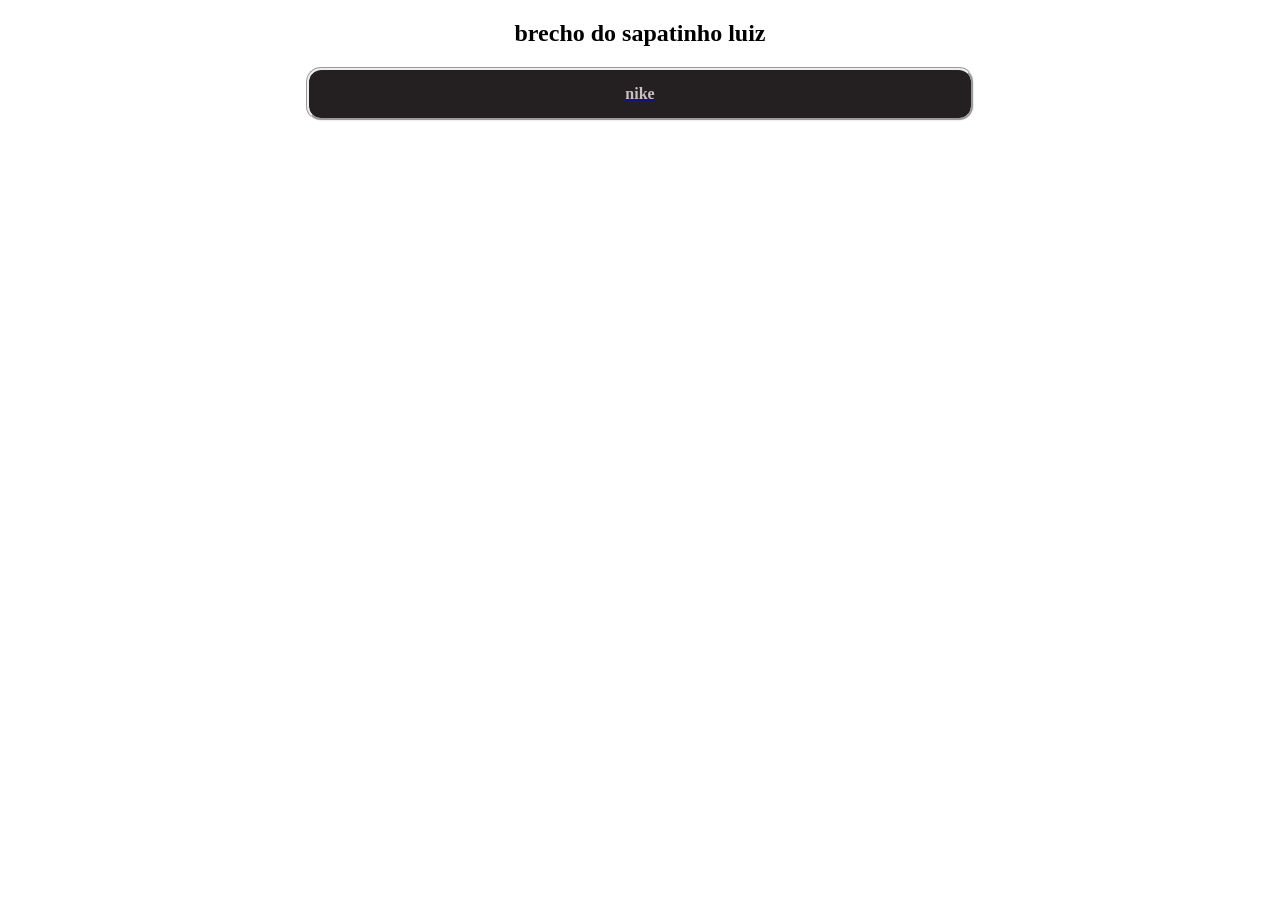
<file: index.html>
<!DOCTYPE html>
<html lang="en">
<head>
    <meta charset="UTF-8">
    <meta name="viewport" content="width=device-width, initial-scale=1.0">
    <title>Document</title>
    <link rel="stylesheet" href="style.css">
</head>
<body><h2>brecho do sapatinho luiz</h2>
    <a href="atividade1/index.html"><p>nike</p></a>

</body>
</html>
</file>
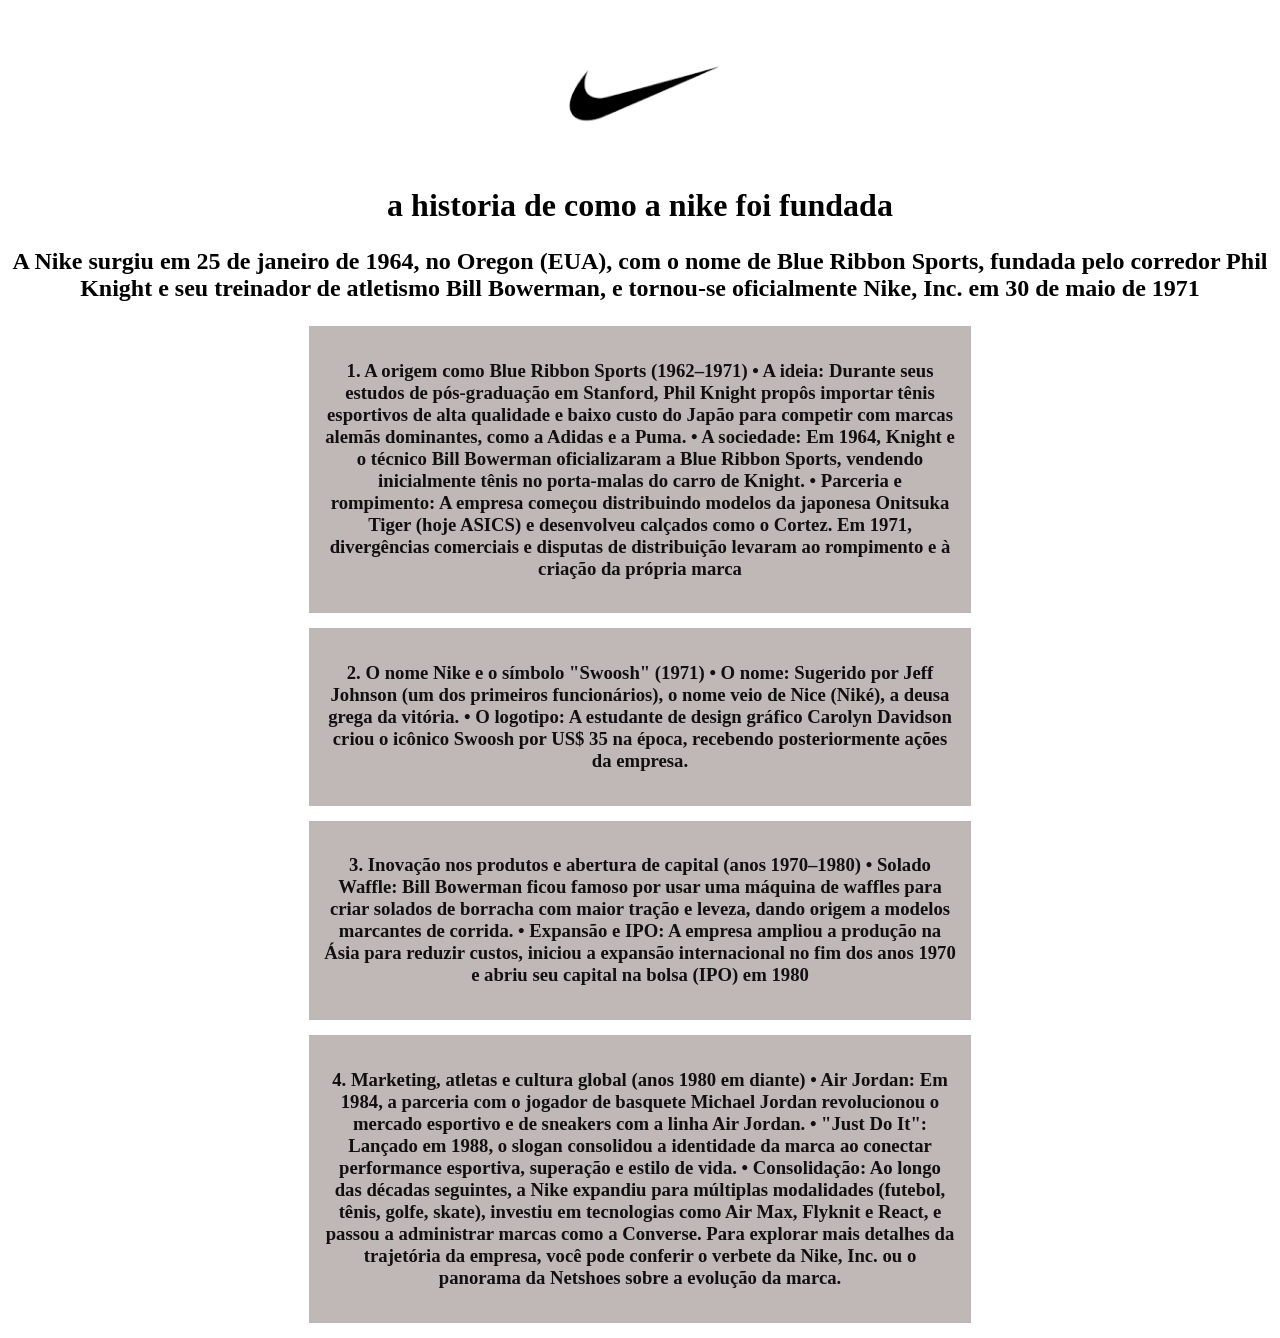
<file: atividade1/index.html>
<!DOCTYPE html>
<html lang="en">
<head>
    <meta charset="UTF-8">
    <meta name="viewport" content="width=device-width, initial-scale=1.0">
    <title>Document</title>
    <link rel="stylesheet" href="style.css">
</head>
<body>  <div class="nike">
    <img src="[data-uri]" alt="">
    
    <h1>a historia de como a nike foi fundada</h1>
    <h2><p>A Nike surgiu em 25 de janeiro de 1964, no Oregon (EUA), com o nome de Blue Ribbon Sports, fundada pelo corredor Phil Knight e seu treinador de atletismo Bill Bowerman, e tornou-se oficialmente Nike, Inc. em 30 de maio de 1971</p></h2>
<h3><p>
1. A origem como Blue Ribbon Sports (1962–1971)

• A ideia: Durante seus estudos de pós-graduação em Stanford, Phil Knight propôs importar tênis esportivos de alta qualidade e baixo custo do Japão para competir com marcas alemãs dominantes, como a Adidas e a Puma.
• A sociedade: Em 1964, Knight e o técnico Bill Bowerman oficializaram a Blue Ribbon Sports, vendendo inicialmente tênis no porta-malas do carro de Knight.
• Parceria e rompimento: A empresa começou distribuindo modelos da japonesa Onitsuka Tiger (hoje ASICS) e desenvolveu calçados como o Cortez. Em 1971, divergências comerciais e disputas de distribuição levaram ao rompimento e à criação da própria marca</p></h3>
<h3><p>
2. O nome Nike e o símbolo "Swoosh" (1971)

• O nome: Sugerido por Jeff Johnson (um dos primeiros funcionários), o nome veio de Nice (Niké), a deusa grega da vitória.
• O logotipo: A estudante de design gráfico Carolyn Davidson criou o icônico Swoosh por US$ 35 na época, recebendo posteriormente ações da empresa.</p></h3>
<h3><p>
3. Inovação nos produtos e abertura de capital (anos 1970–1980)

• Solado Waffle: Bill Bowerman ficou famoso por usar uma máquina de waffles para criar solados de borracha com maior tração e leveza, dando origem a modelos marcantes de corrida.
• Expansão e IPO: A empresa ampliou a produção na Ásia para reduzir custos, iniciou a expansão internacional no fim dos anos 1970 e abriu seu capital na bolsa (IPO) em 1980</p></h3>
<h3><p>
4. Marketing, atletas e cultura global (anos 1980 em diante)

• Air Jordan: Em 1984, a parceria com o jogador de basquete Michael Jordan revolucionou o mercado esportivo e de sneakers com a linha Air Jordan.
• "Just Do It": Lançado em 1988, o slogan consolidou a identidade da marca ao conectar performance esportiva, superação e estilo de vida.
• Consolidação: Ao longo das décadas seguintes, a Nike expandiu para múltiplas modalidades (futebol, tênis, golfe, skate), investiu em tecnologias como Air Max, Flyknit e React, e passou a administrar marcas como a Converse.
Para explorar mais detalhes da trajetória da empresa, você pode conferir o verbete da Nike, Inc. ou o panorama da Netshoes sobre a evolução da marca.</p></h3>




</body>
</html>
</file>
<file: style.css>
p{

background-color:rgb(36, 32, 34) ;
width: 50% ;
padding: 15px ;
color: rgb(199, 193, 193);
font-weight: bold;
border-style: groove;
border-radius: 15px;
text-align: center;
transition: 1s all;
cursor: pointer;
margin: 15px auto;
}
body{
    text-align: center;
}
a p:hover{
    background-color: rgb(75, 85, 85);
    transform: scale(1.1);
    transform: rotate(5deg);
}
img{
    margin-top: 40px;
    width: 175px;
}
</file>
<file: atividade1/style.css>
h3{

background-color:rgb(192, 183, 183) ;
width: 50% ;
padding: 15px ;
color: rgb(17, 16, 16);
font-weight: bold;
text-align: center;
transition: 1s all;
cursor: pointer;
margin: 15px auto;
}
body{
    text-align: center;
}
a p:hover{
    background-color: rgb(75, 85, 85);
    transform: scale(1.1);
    transform: rotate(5deg);
}
img{background-color: black;
    margin-top: 1%;
    width: 175px;
}
h1 h2{

background-color: aliceblue;


}
</file>
